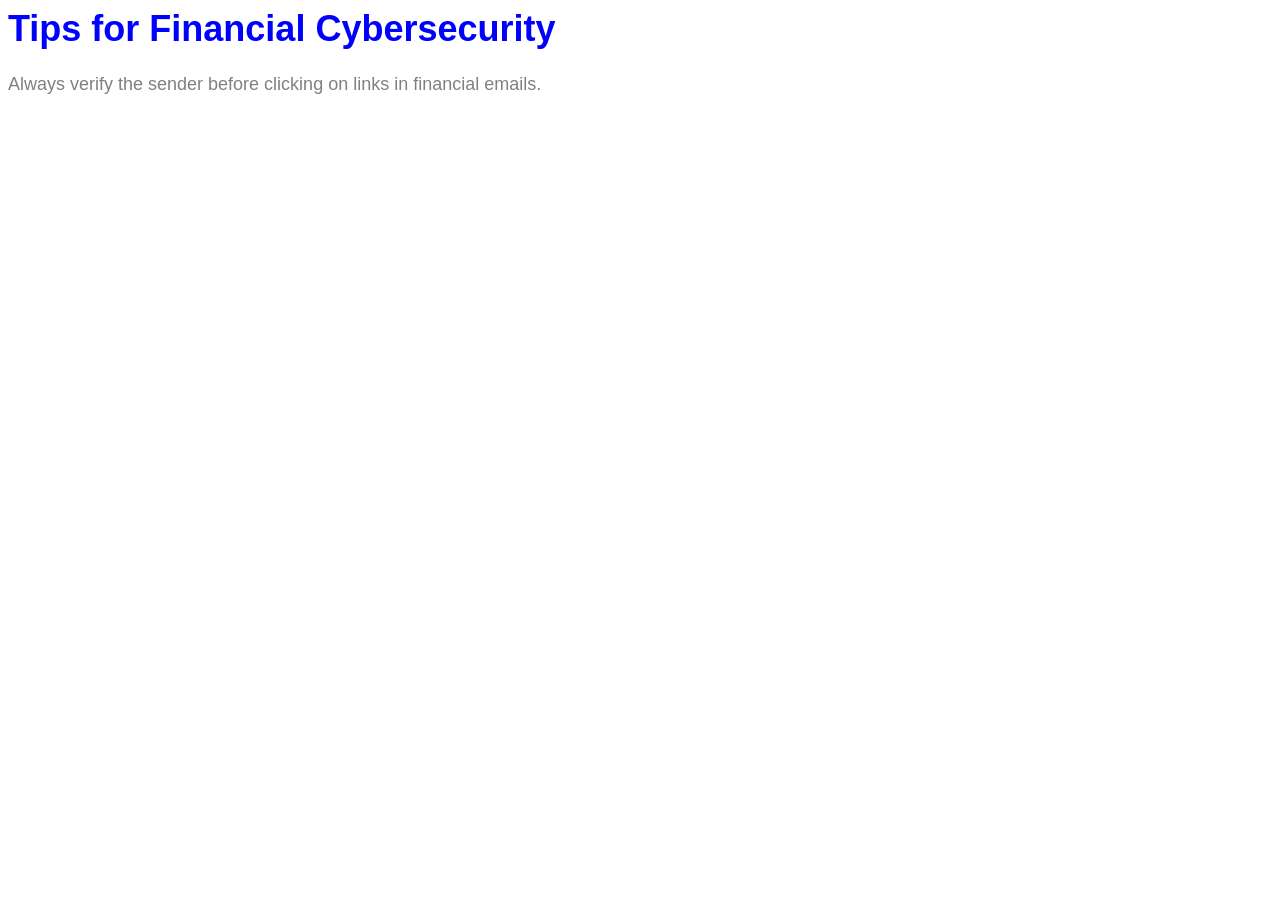
<file: commonwealth-bank-intro-software-engineering/task-1-web-page/index.html>
<html>
  <head>
<link href="index.css" type="text/css" rel="stylesheet">
<title>Tips for Financial Cybersecurity</title>
  </head>
  <body>
<h1>Tips for Financial Cybersecurity</h1>
<p>Always verify the sender before clicking on links in financial emails.</p>
  </body>
</html>
</file>
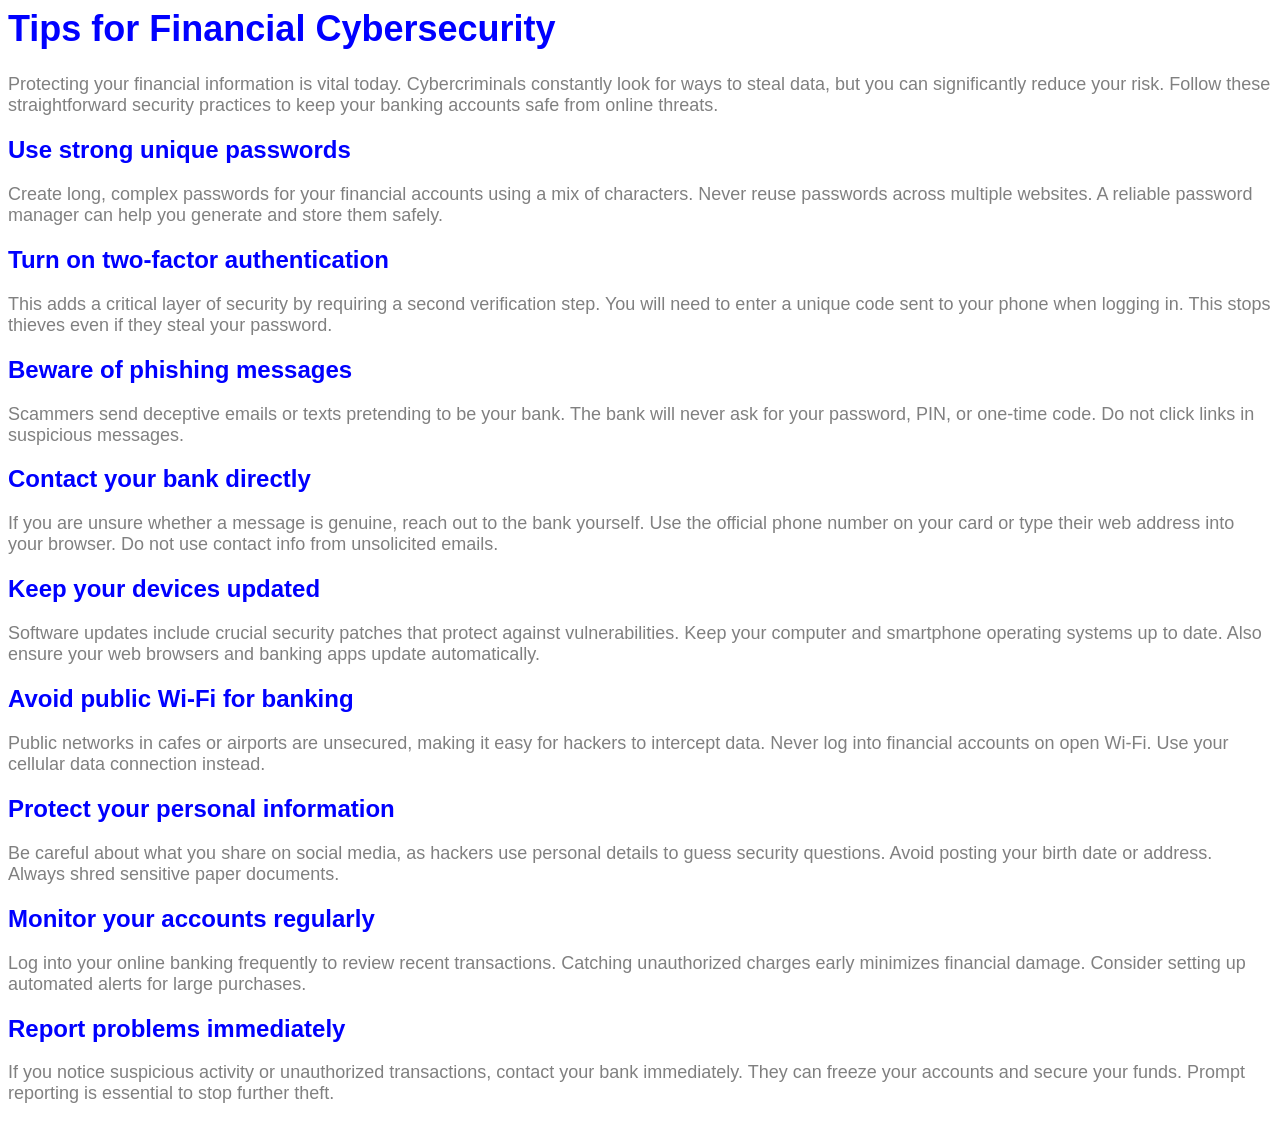
<file: commonwealth-bank-intro-software-engineering/task-2-cybersecurity-tips/index.html>
<html>
  <head>
<link href="index.css" type="text/css" rel="stylesheet">
<title>Tips for Financial Cybersecurity</title>
  </head>
  <body>
<h1>Tips for Financial Cybersecurity</h1>
<p>Protecting your financial information is vital today. Cybercriminals constantly look for ways to steal data, but you can significantly reduce your risk. Follow these straightforward security practices to keep your banking accounts safe from online threats.</p>

<h2>Use strong unique passwords</h2>
<p>Create long, complex passwords for your financial accounts using a mix of characters. Never reuse passwords across multiple websites. A reliable password manager can help you generate and store them safely.</p>

<h2>Turn on two-factor authentication</h2>
<p>This adds a critical layer of security by requiring a second verification step. You will need to enter a unique code sent to your phone when logging in. This stops thieves even if they steal your password.</p>

<h2>Beware of phishing messages</h2>
<p>Scammers send deceptive emails or texts pretending to be your bank. The bank will never ask for your password, PIN, or one-time code. Do not click links in suspicious messages.</p>

<h2>Contact your bank directly</h2>
<p>If you are unsure whether a message is genuine, reach out to the bank yourself. Use the official phone number on your card or type their web address into your browser. Do not use contact info from unsolicited emails.</p>

<h2>Keep your devices updated</h2>
<p>Software updates include crucial security patches that protect against vulnerabilities. Keep your computer and smartphone operating systems up to date. Also ensure your web browsers and banking apps update automatically.</p>

<h2>Avoid public Wi-Fi for banking</h2>
<p>Public networks in cafes or airports are unsecured, making it easy for hackers to intercept data. Never log into financial accounts on open Wi-Fi. Use your cellular data connection instead.</p>

<h2>Protect your personal information</h2>
<p>Be careful about what you share on social media, as hackers use personal details to guess security questions. Avoid posting your birth date or address. Always shred sensitive paper documents.</p>

<h2>Monitor your accounts regularly</h2>
<p>Log into your online banking frequently to review recent transactions. Catching unauthorized charges early minimizes financial damage. Consider setting up automated alerts for large purchases.</p>

<h2>Report problems immediately</h2>
<p>If you notice suspicious activity or unauthorized transactions, contact your bank immediately. They can freeze your accounts and secure your funds. Prompt reporting is essential to stop further theft.</p>
  </body>
</html>
</file>
<file: commonwealth-bank-intro-software-engineering/task-1-web-page/index.css>
* {
font-family: Arial;
}
h1 {
color: Blue;
font-size: 36px;
}
p {
font-size: 18px;
color: Gray;
}
</file>
<file: commonwealth-bank-intro-software-engineering/task-2-cybersecurity-tips/index.css>
* {
font-family: Arial;
}
h1 {
color: Blue;
font-size: 36px;
}
p {
font-size: 18px;
color: Gray;
}
h2 {
color: Blue;
font-size: 24px;
}
</file>
